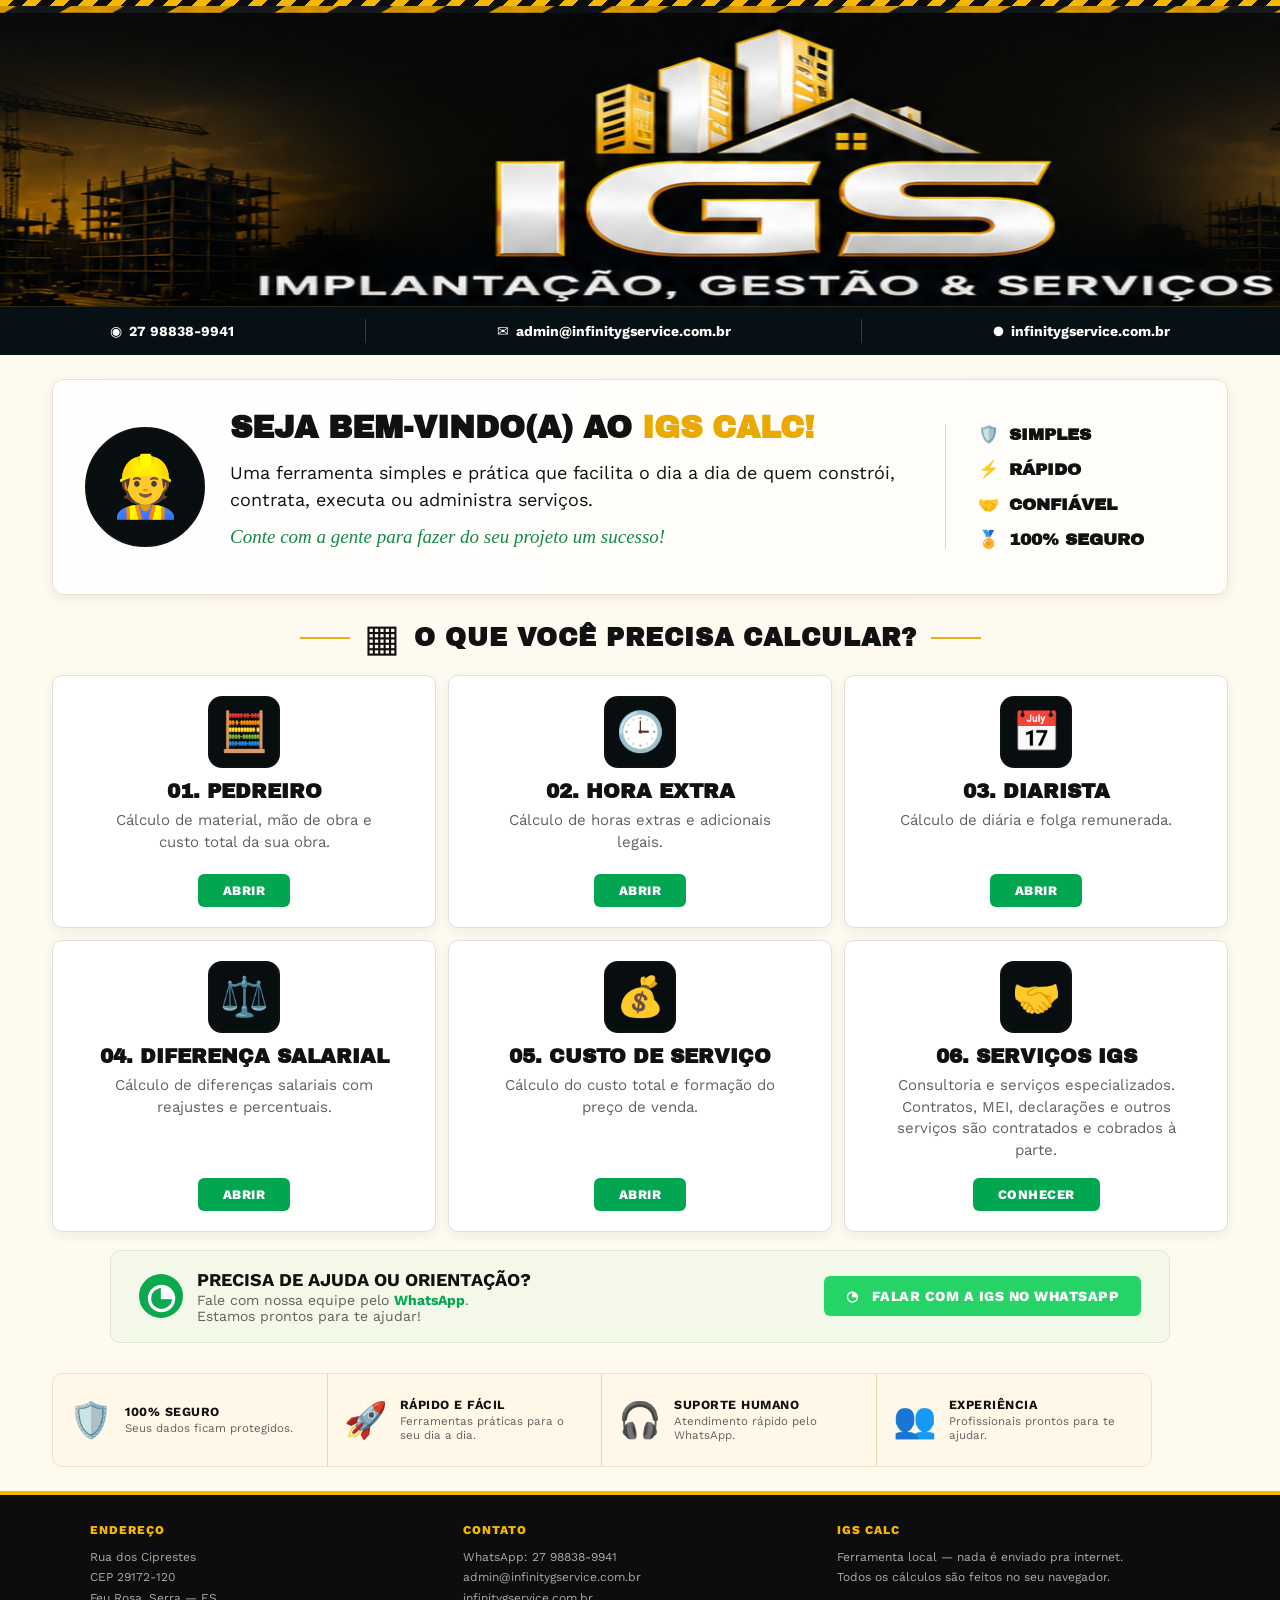
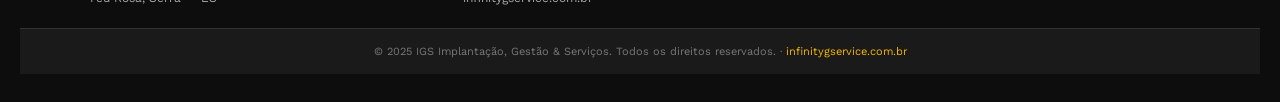
<file: index.html>
<!DOCTYPE html>
<html lang="pt-BR">
<head>
    <meta charset="UTF-8">
    <meta name="viewport" content="width=device-width, initial-scale=1.0">
    <title>IGS CALC</title>

    <meta http-equiv="refresh" content="0;url=www/index.html">

    <script>
        window.location.replace("www/index.html");
    </script>
</head>

<body>
    <p>Abrindo o IGS CALC...</p>

    <p>
        Se não abrir automaticamente,
        <a href="www/index.html">Clique aqui</a>.
    </p>
</body>
</html>
</file>
